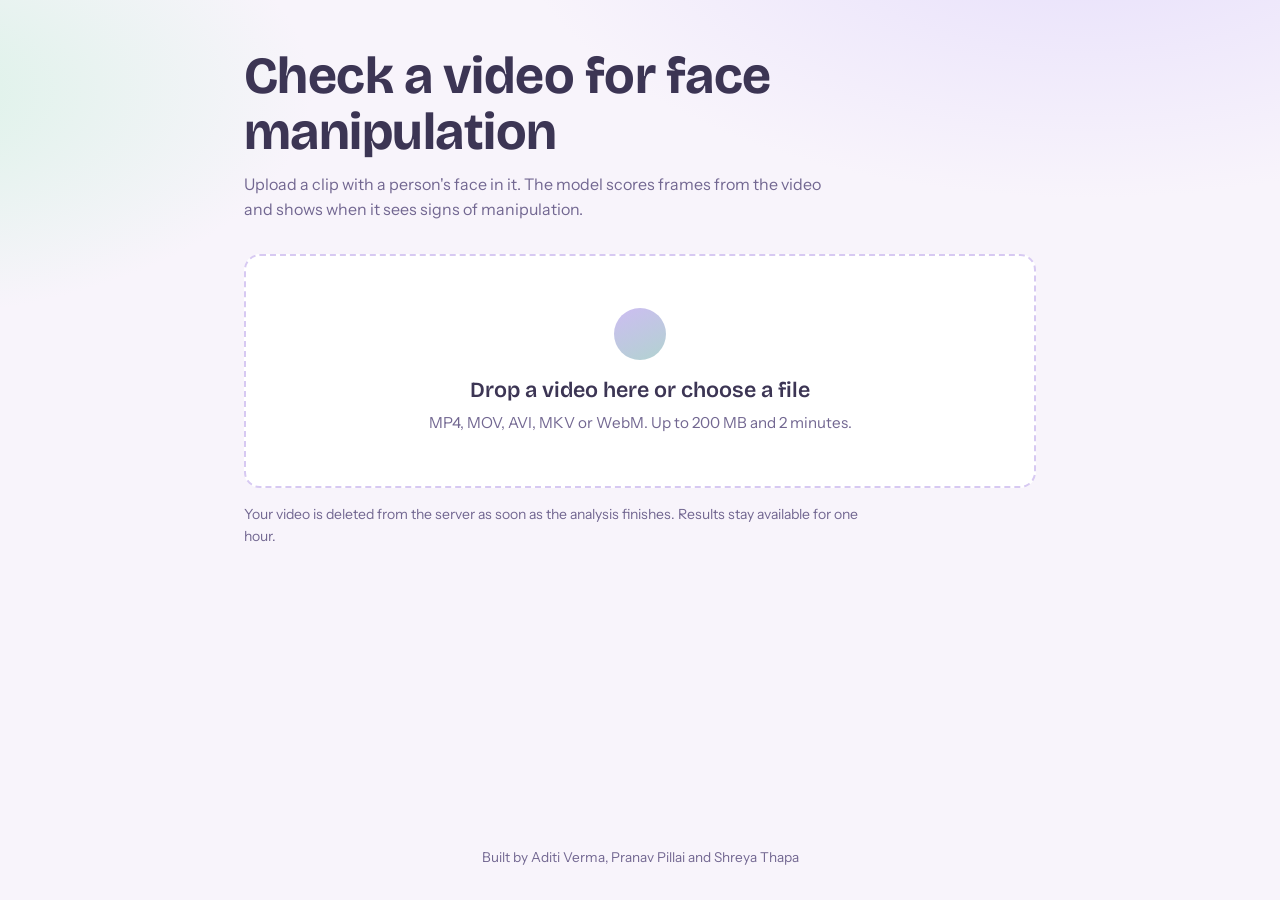
<file: deepfake_webapp/static/index.html>
<!DOCTYPE html>
<html lang="en">
<head>
<meta charset="utf-8">
<meta name="viewport" content="width=device-width, initial-scale=1">
<title>Deepfake video check</title>
<link rel="preconnect" href="https://fonts.googleapis.com">
<link rel="preconnect" href="https://fonts.gstatic.com" crossorigin>
<link href="https://fonts.googleapis.com/css2?family=Bricolage+Grotesque:opsz,wght@12..96,600;12..96,800&family=Instrument+Sans:wght@400;500;600&display=swap" rel="stylesheet">
<style>
  :root {
    /* pastel palette */
    --paper: #f8f4fb;
    --panel: #ffffff;
    --ink: #3c3554;
    --muted: #726791;
    --line: #e8e1f5;

    --lavender: #cdbdf2;
    --lavender-deep: #6d4dbf;
    --mint: #bfe8d4;
    --mint-ink: #1c6b4d;
    --coral: #f7c6cd;
    --coral-ink: #a83a50;
    --amber: #f6ddb0;
    --amber-ink: #96631a;

    --focus: #6d4dbf;
    --radius: 16px;
    --radius-sm: 10px;
    --display: "Bricolage Grotesque", "Segoe UI", system-ui, sans-serif;
    --body: "Instrument Sans", "Segoe UI", system-ui, sans-serif;
  }
  * { box-sizing: border-box; }
  html { -webkit-text-size-adjust: 100%; }
  body {
    margin: 0;
    min-height: 100dvh;
    display: flex;
    flex-direction: column;
    background:
      radial-gradient(60rem 30rem at 85% -10%, #e6defb 0%, transparent 60%),
      radial-gradient(50rem 26rem at -10% 10%, #d9f2e6 0%, transparent 55%),
      var(--paper);
    color: var(--ink);
    font: 400 1rem/1.55 var(--body);
  }
  main { flex: 1; max-width: 52rem; margin: 0 auto; padding: 3rem 1.25rem 3rem; width: 100%; }
  h1 {
    font: 700 clamp(2rem, 6vw, 3.25rem)/1.08 var(--display);
    letter-spacing: -0.01em;
    margin: 0 0 0.75rem;
  }
  .lede { max-width: 38rem; color: var(--muted); margin: 0 0 2rem; }
  [hidden] { display: none !important; }

  /* Drop area */
  .drop {
    position: relative;
    display: block;
    padding: 3.25rem 1.5rem;
    background: var(--panel);
    border: 2px dashed #d7c9f2;
    border-radius: var(--radius);
    text-align: center;
    cursor: pointer;
    outline: none;
    transition: border-color 0.15s ease, background 0.15s ease;
  }
  .drop::before {
    content: "";
    display: block;
    width: 3.25rem; height: 3.25rem;
    margin: 0 auto 1rem;
    border-radius: 50%;
    background: linear-gradient(155deg, var(--lavender), #a9d9c6 130%);
  }
  .drop.over { background: #f2ecfc; border-color: var(--lavender-deep); }
  .drop:focus-within { outline: 3px solid var(--focus); outline-offset: 4px; }
  .drop input {
    position: absolute; width: 1px; height: 1px; opacity: 0; pointer-events: none;
  }
  .drop strong { display: block; font: 600 1.35rem/1.3 var(--display); margin-bottom: 0.35rem; }
  .drop span.hint { color: var(--muted); font-size: 0.95rem; }

  .fine { color: var(--muted); font-size: 0.875rem; margin-top: 1rem; max-width: 40rem; }

  /* Progress */
  .status { margin-top: 2rem; }
  .status p { margin: 0 0 0.6rem; font-weight: 500; }
  .bar { height: 10px; background: var(--line); border-radius: 999px; overflow: hidden; }
  .bar > div { height: 100%; width: 0; background: linear-gradient(90deg, var(--lavender-deep), #7fc9a6); transition: width 0.3s ease; }

  /* Result */
  .verdict {
    font: 700 clamp(2.1rem, 7vw, 3.5rem)/1.05 var(--display);
    letter-spacing: -0.01em;
    margin: 0 0 0.6rem;
    display: inline-block;
    padding: 0.15em 0.05em;
  }
  .verdict.synthetic { color: var(--coral-ink); }
  .verdict.authentic { color: var(--mint-ink); }
  .verdict.inconclusive { color: var(--amber-ink); }
  .summary { margin: 0 0 2rem; max-width: 40rem; }

  h2 { font: 600 1.15rem/1.3 var(--display); margin: 2.25rem 0 0.25rem; }
  .sub { color: var(--muted); font-size: 0.9rem; margin: 0 0 0.9rem; }

  .chart { background: var(--panel); border: 1px solid var(--line); border-radius: var(--radius); padding: 1rem 1rem 0.5rem; }
  .chart svg { display: block; width: 100%; height: auto; }
  .axis { display: flex; justify-content: space-between; color: var(--muted); font-size: 0.8rem; padding-top: 0.35rem; }
  .legend { display: flex; gap: 1.25rem; flex-wrap: wrap; font-size: 0.85rem; color: var(--muted); margin-top: 0.7rem; }
  .legend i { display: inline-block; width: 0.7rem; height: 0.7rem; border-radius: 3px; margin-right: 0.35rem; vertical-align: -1px; }

  .split { display: grid; gap: 2rem; }
  @media (min-width: 42rem) { .split { grid-template-columns: 1fr 1fr; align-items: start; } }
  .heat {
    width: 100%; height: auto; display: block;
    border: 1px solid var(--line); border-radius: var(--radius-sm);
    image-rendering: auto;
  }

  dl { margin: 0; background: var(--panel); border: 1px solid var(--line); border-radius: var(--radius); padding: 0.35rem 1.1rem; }
  .metric { display: flex; justify-content: space-between; gap: 1rem; padding: 0.65rem 0; border-bottom: 1px solid var(--line); }
  .metric:last-child { border-bottom: none; }
  .metric dt { color: var(--muted); }
  .metric dd { margin: 0; font-weight: 600; text-align: right; font-variant-numeric: tabular-nums; }

  .actions { display: flex; gap: 0.75rem; flex-wrap: wrap; margin-top: 2.25rem; }
  .btn {
    font: 600 1rem var(--body);
    padding: 0.75rem 1.35rem;
    border: none;
    border-radius: 999px;
    background: var(--lavender-deep);
    color: #fff;
    cursor: pointer;
    text-decoration: none;
    display: inline-block;
    transition: filter 0.15s ease, transform 0.15s ease;
  }
  .btn.ghost { background: var(--panel); color: var(--ink); border: 1.5px solid var(--line); }
  .btn:focus-visible { outline: 3px solid var(--focus); outline-offset: 3px; }
  .btn:hover { filter: brightness(1.06); transform: translateY(-1px); }
  .btn.ghost:hover { background: #f2ecfc; filter: none; }

  .error {
    border: 1px solid #f3c9d1;
    background: #fdf1f3;
    border-radius: var(--radius-sm);
    padding: 0.9rem 1.1rem;
    margin-top: 1.5rem;
  }
  .error p { margin: 0 0 0.4rem; font-weight: 600; color: var(--coral-ink); }
  .error span { color: var(--muted); }

  footer {
    text-align: center;
    font-size: 0.85rem;
    color: var(--muted);
    padding: 1.5rem 1.25rem 2rem;
  }

  @media (prefers-reduced-motion: reduce) { .bar > div, .btn { transition: none; } }
</style>
</head>
<body>
<main>
  <h1>Check a video for face manipulation</h1>
  <p class="lede">Upload a clip with a person's face in it. The model scores frames from the video and shows when it sees signs of manipulation.</p>

  <section id="upload">
    <label class="drop" id="drop">
      <input type="file" id="file" accept="video/*,.mp4,.mov,.avi,.mkv,.webm">
      <strong>Drop a video here or choose a file</strong>
      <span class="hint">MP4, MOV, AVI, MKV or WebM. Up to 200 MB and 2 minutes.</span>
    </label>
    <p class="fine">Your video is deleted from the server as soon as the analysis finishes. Results stay available for one hour.</p>
    <div class="error" id="error" role="alert" hidden><p id="error-title"></p><span id="error-hint"></span></div>
  </section>

  <section id="status" class="status" hidden aria-live="polite">
    <p id="status-text">Uploading</p>
    <div class="bar" role="progressbar" aria-valuemin="0" aria-valuemax="100" aria-valuenow="0" id="bar-wrap"><div id="bar"></div></div>
  </section>

  <section id="result" hidden>
    <p class="verdict" id="verdict"></p>
    <p class="summary" id="summary"></p>

    <h2>Fake score over time</h2>
    <p class="sub">Each bar is one analyzed frame. Bars above the dashed line are scored more likely fake than real.</p>
    <div class="chart">
      <div id="timeline"></div>
      <div class="axis"><span>0:00</span><span id="axis-end"></span></div>
    </div>
    <div class="legend">
      <span><i style="background:var(--mint-ink)"></i>Looks real</span>
      <span><i style="background:var(--coral-ink)"></i>Looks fake</span>
    </div>

    <div class="split">
      <div id="heat-wrap">
        <h2>Where the model looked</h2>
        <p class="sub">The frame it scored highest, with a heatmap of the areas that influenced the score most (red is strongest).</p>
        <img class="heat" id="heat" alt="The highest-scoring face on the left and a heatmap overlay of the same face on the right">
      </div>
      <div>
        <h2>Details</h2>
        <p class="sub">Scores are the model's fake probability, from 0% to 100%.</p>
        <dl id="metrics"></dl>
      </div>
    </div>

    <p class="fine">This is a statistical estimate from one model, not proof. Heavy compression, low light or unusual camera angles can cause wrong results.</p>

    <div class="actions">
      <a class="btn" id="pdf" href="#">Download PDF report</a>
      <button class="btn ghost" id="again" type="button">Check another video</button>
    </div>
  </section>
</main>

<footer>Built by Aditi Verma, Pranav Pillai and Shreya Thapa</footer>

<script>
(() => {
  const $ = (id) => document.getElementById(id);
  const drop = $("drop"), fileInput = $("file");
  const sections = { upload: $("upload"), status: $("status"), result: $("result") };

  const show = (name) => Object.entries(sections).forEach(([k, el]) => (el.hidden = k !== name));
  const mmss = (s) => `${Math.floor(s / 60)}:${String(Math.floor(s % 60)).padStart(2, "0")}`;
  const pct = (v) => `${(v * 100).toFixed(1)}%`;

  function showError(title, hint) {
    show("upload");
    $("error-title").textContent = title;
    $("error-hint").textContent = hint || "";
    $("error").hidden = false;
  }

  function setProgress(label, fraction) {
    $("status-text").textContent = label;
    const p = Math.round(Math.max(0, Math.min(1, fraction)) * 100);
    $("bar").style.width = p + "%";
    $("bar-wrap").setAttribute("aria-valuenow", p);
  }

  // ---- drag and drop
  ["dragenter", "dragover"].forEach((ev) => drop.addEventListener(ev, (e) => { e.preventDefault(); drop.classList.add("over"); }));
  ["dragleave", "drop"].forEach((ev) => drop.addEventListener(ev, (e) => { e.preventDefault(); drop.classList.remove("over"); }));
  drop.addEventListener("drop", (e) => { if (e.dataTransfer.files[0]) start(e.dataTransfer.files[0]); });
  fileInput.addEventListener("change", () => { if (fileInput.files[0]) start(fileInput.files[0]); });
  $("again").addEventListener("click", () => { fileInput.value = ""; $("error").hidden = true; show("upload"); });

  // ---- upload, then poll
  function start(file) {
    $("error").hidden = true;
    show("status");
    setProgress("Uploading video", 0);

    const xhr = new XMLHttpRequest();
    xhr.open("POST", "/api/analyze");
    xhr.upload.onprogress = (e) => { if (e.lengthComputable) setProgress(`Uploading video (${Math.round((e.loaded / e.total) * 100)}%)`, e.loaded / e.total); };
    xhr.onerror = () => showError("Couldn't reach the server", "Check your connection and try again.");
    xhr.onload = () => {
      let body = {};
      try { body = JSON.parse(xhr.responseText); } catch (_) {}
      if (xhr.status !== 202) return showError("Upload failed", body.detail || "Try a different file.");
      setProgress("Waiting for the analyzer", 0);
      poll(body.job_id);
    };
    const form = new FormData();
    form.append("file", file);
    xhr.send(form);
  }

  async function poll(jobId) {
    try {
      const res = await fetch(`/api/jobs/${jobId}`);
      const job = await res.json();
      if (!res.ok) return showError("Lost track of this analysis", job.detail);
      if (job.status === "error") return showError("This video couldn't be analyzed", job.error);
      if (job.status === "done") return render(jobId, job.result);
      setProgress(job.status === "queued" ? "Waiting for the analyzer" : `Analyzing frames (${Math.round(job.progress * 100)}%)`, job.progress);
    } catch (_) {
      /* transient network error: keep polling */
    }
    setTimeout(() => poll(jobId), 1000);
  }

  // ---- render
  const VERDICTS = {
    synthetic: "Likely synthetic",
    authentic: "Likely authentic",
    inconclusive: "Inconclusive",
  };

  function summaryFor(r) {
    if (r.verdict === "inconclusive") return r.reason;
    const flagged = Math.round(r.spike_ratio * 100);
    if (r.verdict === "synthetic")
      return `The model scored ${flagged}% of the ${r.faces_evaluated} analyzed frames as more likely fake than real. The strongest single frame was at ${mmss(r.peak_time)}.`;
    return `The model scored only ${flagged}% of the ${r.faces_evaluated} analyzed frames as more likely fake than real, which isn't enough to flag this video.`;
  }

  function drawTimeline(points, duration) {
    const W = 600, H = 120, n = points.length;
    const NS = "http://www.w3.org/2000/svg";
    const svg = document.createElementNS(NS, "svg");
    svg.setAttribute("viewBox", `0 0 ${W} ${H}`);
    svg.setAttribute("role", "img");
    svg.setAttribute("aria-label", `Fake score for each of ${n} analyzed frames across the video`);
    svg.setAttribute("preserveAspectRatio", "none");
    svg.style.height = "140px";

    const slot = W / Math.max(n, 1);
    const barW = Math.max(1, slot * 0.8);
    points.forEach(([t, p], i) => {
      const h = Math.max(1, p * H);
      const rect = document.createElementNS(NS, "rect");
      rect.setAttribute("x", (i * slot).toFixed(2));
      rect.setAttribute("y", (H - h).toFixed(2));
      rect.setAttribute("width", barW.toFixed(2));
      rect.setAttribute("height", h.toFixed(2));
      rect.setAttribute("rx", Math.min(2, barW / 2).toFixed(2));
      rect.setAttribute("fill", p > 0.5 ? "var(--coral-ink)" : "var(--mint-ink)");
      const title = document.createElementNS(NS, "title");
      title.textContent = `${mmss(t)}: ${pct(p)} fake`;
      rect.appendChild(title);
      svg.appendChild(rect);
    });

    const line = document.createElementNS(NS, "line");
    line.setAttribute("x1", 0); line.setAttribute("x2", W);
    line.setAttribute("y1", H / 2); line.setAttribute("y2", H / 2);
    line.setAttribute("stroke", "var(--ink)");
    line.setAttribute("stroke-width", "1.5");
    line.setAttribute("stroke-dasharray", "6 4");
    line.setAttribute("vector-effect", "non-scaling-stroke");
    svg.appendChild(line);

    $("timeline").replaceChildren(svg);
    $("axis-end").textContent = mmss(duration);
  }

  function render(jobId, r) {
    const v = $("verdict");
    v.textContent = VERDICTS[r.verdict];
    v.className = "verdict " + r.verdict;
    $("summary").textContent = summaryFor(r);

    drawTimeline(r.timeline, r.duration);

    const hasHeat = r.faces_evaluated > 0;
    $("heat-wrap").hidden = !hasHeat;
    if (hasHeat) $("heat").src = `/api/jobs/${jobId}/gradcam.png`;

    const rows = [
      ["Combined score", pct(r.wci)],
      ["Average frame score", pct(r.avg)],
      ["Worst 1-second stretch", pct(r.max_burst)],
      ["Highest single frame", pct(r.peak)],
      ["Faces analyzed", String(r.faces_evaluated)],
      ["Frames with no usable face", String(r.frames_no_face + r.frames_blurry)],
      ["Video length", mmss(r.duration)],
    ];
    $("metrics").replaceChildren(...rows.map(([k, val]) => {
      const row = document.createElement("div"); row.className = "metric";
      const dt = document.createElement("dt"); dt.textContent = k;
      const dd = document.createElement("dd"); dd.textContent = val;
      row.append(dt, dd);
      return row;
    }));

    $("pdf").href = `/api/jobs/${jobId}/report.pdf`;
    show("result");
    v.scrollIntoView({ behavior: "smooth", block: "start" });
  }
})();
</script>
</body>
</html>
</file>
